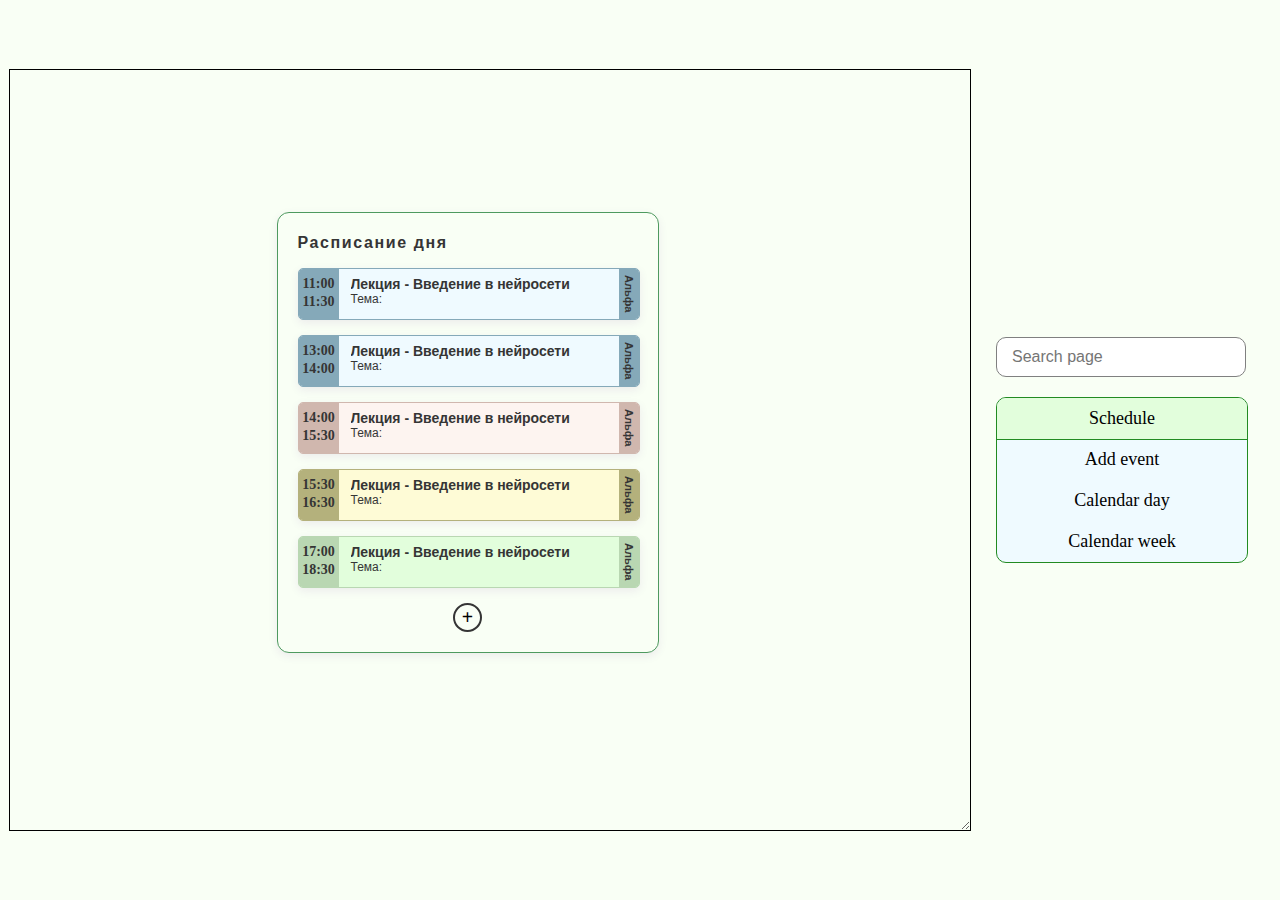
<file: index.html>
<!DOCTYPE html>
<html lang="en" dir="ltr">

<head>
    <meta charset="utf-8">
    <title></title>
    <link rel="stylesheet" href="style/index.css">
</head>

<body>
    <div class="center-container">
        <div class="dynamic-conent">
            <iframe name="di" frameborder="0" src="pages/schedule.html"></iframe>
        </div>
        <div class="dynamic-conent-control">
            <input type="search" name="" value="" placeholder="Search page" id="searchItems">
            <ul class="content-links">
                <li class="list-item">
                    <a href="pages/schedule.html" target="di">
                        Schedule
                    </a>
                </li>
                <li class="list-item">
                    <a href="pages/add-event.html" target="di">
                        Add event
                    </a>
                </li>
                <li class="list-item">
                    <a href="pages/calendar-day.html" target="di">
                        Calendar day
                    </a>
                </li>
                <li class="list-item">
                    <a href="pages/calendar-week.html" target="di">
                        Calendar week
                    </a>
                </li>
                <li class="list-item no-results" style="display: none" id="no-results">
                    <a href="pages/testpage2.html" target="di">
                        NO RESULTS
                    </a>
                </li>
            </ul>
        </div>
    </div>
    <script src="script/index.js">

    </script>
</body>

</html>
</file>
<file: style/index.css>
* {
    margin: 0;
    padding: 0;
}

html, body, .center-container {
    width: 100%;
    height: 100%;
}

html {
    overflow: hidden;
}

.center-container {
    font-size: 18px;
    display: -webkit-flex;
    display: -ms-flex;
    display: flex;
    -ms-align-items: center;
    align-items: center;
    justify-content: center;
    flex-wrap: wrap;
    background: #F9FFF5;
    overflow: auto;
}

.dynamic-conent {
    //padding: 20px;
    width: 900px;
    height: 700px;
    padding: 30px;
    overflow: auto;
    resize: both;
    border: 1px solid black;
}

.dynamic-conent-control {
    padding: 25px;
    min-width: 250px;
}

.dynamic-conent-control input {
    border: 1px solid gray;
    border-radius: 10px;
    -webkit-border-radius: 10px;
    font-size: 16px;
    width: 100%;
    height: 40px;
    padding-left: 15px;
}

.dynamic-conent-control input:focus {
    border: 2px solid forestgreen;
    outline: none;
}

.content-links {
    overflow: auto;
    max-height: 300px;
    max-width: 400px;
    border-radius: 10px;
    -webkit-border-radius: 10px;
    overflow: hidden;
    border: 1px solid forestgreen;
    background: #EFFAFF;
    margin-top: 20px;
    width: 100%;
    list-style: none;
}

.list-item {
    padding: 10px 10px;
    text-align: center;
}

.list-item:hover {
    background: #85A9B9;
}

.list-item.active {
    background: #E2FEDC;
    outline: 1px solid forestgreen;
}

.list-item a {
    display: block;
    width: 100%;
    height: 100%;
    text-decoration: none;
    color: black;
}

iframe {
    display: -webkit-flex;
    display: -ms-flex;
    display: flex;
    -ms-align-items: center;
    align-items: center;
    justify-content: center;
    width: 95%;
    height: 95%;
}
</file>
